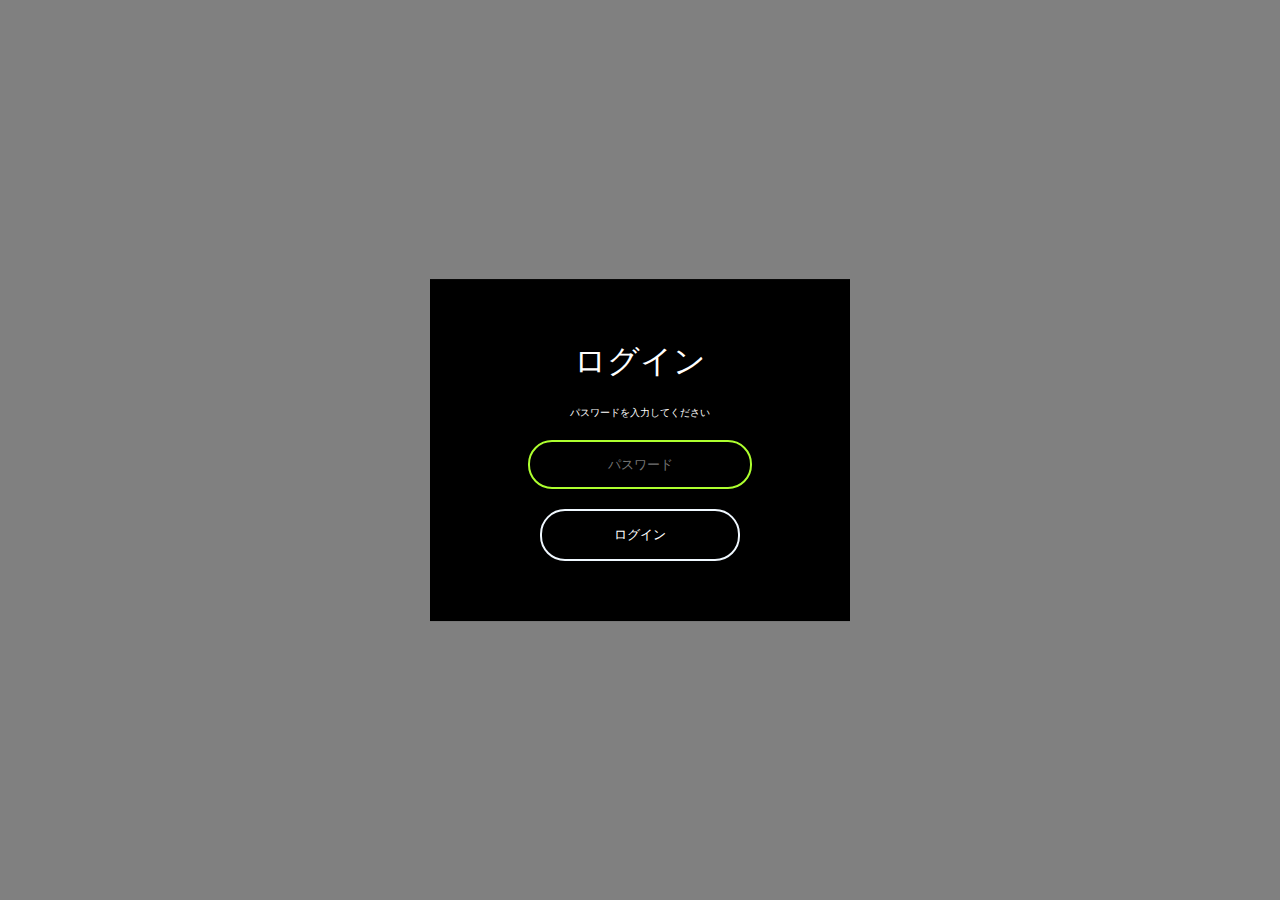
<file: index.html>
<!DOCTYPE html>
<html>
<head>
    <meta name="google-site-verification" content="VUrcJe-ET2XE9tht8ThMuu7F6vMWDnUMaHjTRPuY6DE" />
    <title>ログイン</title>
    <style>
        body {
            background-color: #808080;
            margin: 0;
            height: 100vh;
            display: flex;
            justify-content: center;
            align-items: center;
            overflow: hidden;
        }

        /* 入力フォームのスタイル */
        form {
            width: 400px;
            padding: 40px 10px;
            background-color: #000;
            text-align: center;
            z-index: 2;
            position: absolute;
            top: 50%;
            left: 50%;
            transform: translate(-50%, -50%);
            transition: opacity 0.5s ease-in-out;
        }

        form h1, form p {
            color: white;
            font-weight: 500;
        }

        form p {
            font-size: 10px;
        }

        form input[type="password"] {
            border: 0;
            background: none;
            display: block;
            margin: 20px auto;
            border: 2px solid greenyellow;
            padding: 15px 10px;
            width: 200px;
            outline: none;
            border-radius: 24px;
            transition: 0.25s;
            text-align: center;
        }

        form input[type="password"]:focus {
            width: 280px;
            background-color: #f0f8ff;
        }

        form input[type="submit"] {
            border: 0;
            background: none;
            display: block;
            margin: 20px auto;
            border: 2px solid #f0f8ff;
            padding: 15px 10px;
            width: 200px;
            outline: none;
            color: white;
            border-radius: 25px;
            transition: 0.25s;
            text-align: center;
            cursor: pointer;
        }

        form input[type="submit"]:hover {
            background-color: greenyellow;
            border: 2px solid greenyellow;
        }

        /* フォームを覆う緑色の枠 */
        .green-box {
            width: 400px;
            height: 200px;
            background-color: greenyellow;
            position: absolute;
            top: -100%;
            left: 50%;
            transform: translateX(-50%);
            z-index: 1;
            display: none;
        }

        /* 緑色の枠をアニメーションでスライドインさせる */
        .green-box.show {
            display: block;
            animation: slide-in 1s forwards;
        }

        @keyframes slide-in {
            0% {
                top: -100%;
            }
            100% {
                top: 50%;
                transform: translate(-50%, -50%);
            }
        }

        /* Welcomeメッセージ */
        #message {
            opacity: 0;
            transition: opacity 1s ease-in-out;
            font-size: 36px;
            color: white;
            position: absolute;
            top: 50%;
            left: 50%;
            transform: translate(-50%, -50%);
            z-index: 3;
        }

        /* Welcomeメッセージのフェードイン */
        #message.show {
            opacity: 1;
        }
        
        /* フォームを非表示にする */
        form.hide {
            opacity: 0;
            pointer-events: none;
        }
    </style>
</head>
<body>
    <!-- 緑色の枠 -->
    <div class="green-box" id="greenBox"></div>

    <!-- ログインフォーム -->
    <form id="passwordForm">
        <h1>ログイン</h1>
        <p>パスワードを入力してください</p>
        <input type="password" id="passwordInput" placeholder="パスワード" required>
        <input type="submit" value="ログイン">
    </form>

    <!-- Welcomeメッセージ -->
    <p id="message">Welcome</p>

    <script>
        document.getElementById("passwordForm").addEventListener("submit", function(event) {
            event.preventDefault();
            var password = document.getElementById("passwordInput").value;
            var greenBox = document.getElementById("greenBox");
            var form = document.getElementById("passwordForm");
            var message = document.getElementById("message");

            if (password === "irukakun" || password === "irukakun859" || password === "mac" || password === "doraemonn") {
                // フォームを非表示にする
                form.classList.add("hide");

                // 緑色の枠を表示してアニメーションを開始
                setTimeout(function() {
                    greenBox.classList.add("show");
                }, 500);

                // Welcomeメッセージを遅延して表示
                setTimeout(function () {
                    message.classList.add("show");
                }, 1500);

                // 2秒後にリダイレクト
                setTimeout(function () {
                    window.location.href = "loading.html"; // ローディングページにリダイレクト
                }, 3000);
            } else {
                // パスワードが間違っている場合の処理
                message.textContent = "パスワードが違います";
                message.classList.add("show");
            }
        });
    </script>
</body>
</html>
</file>
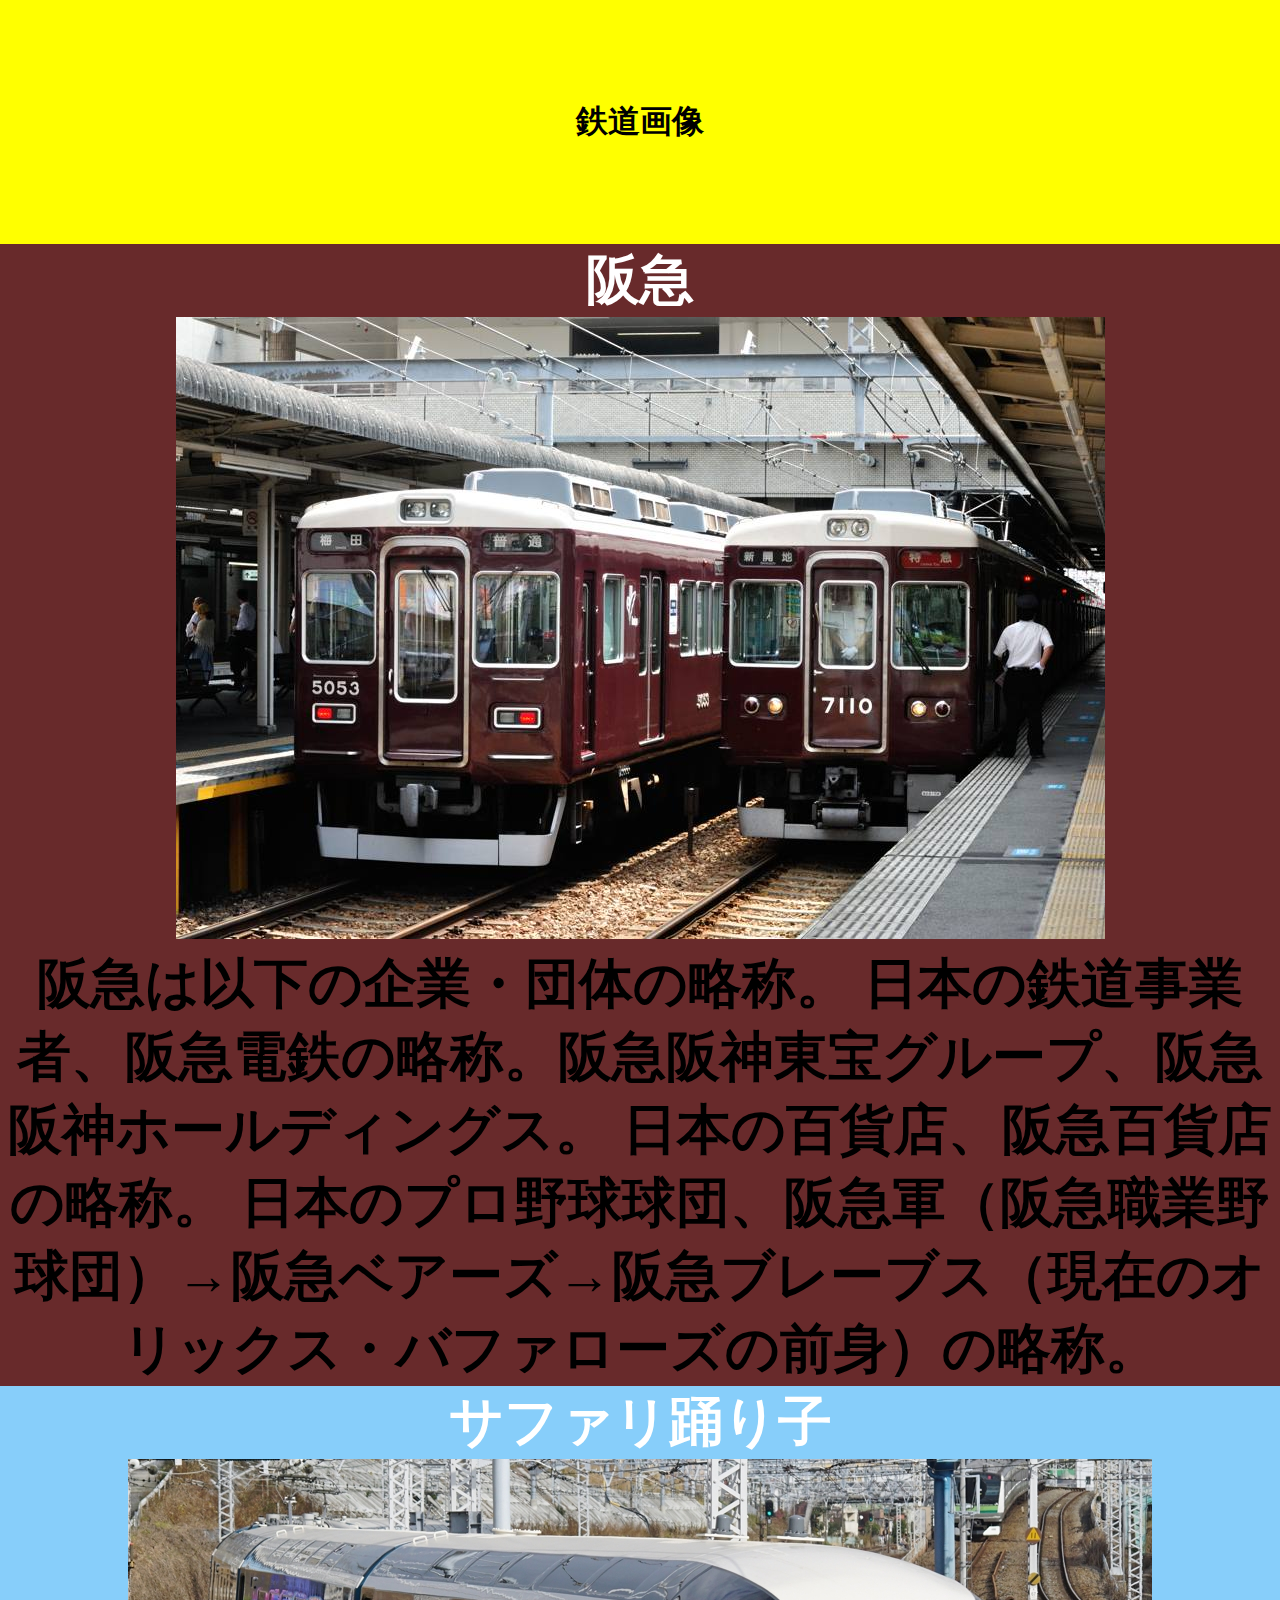
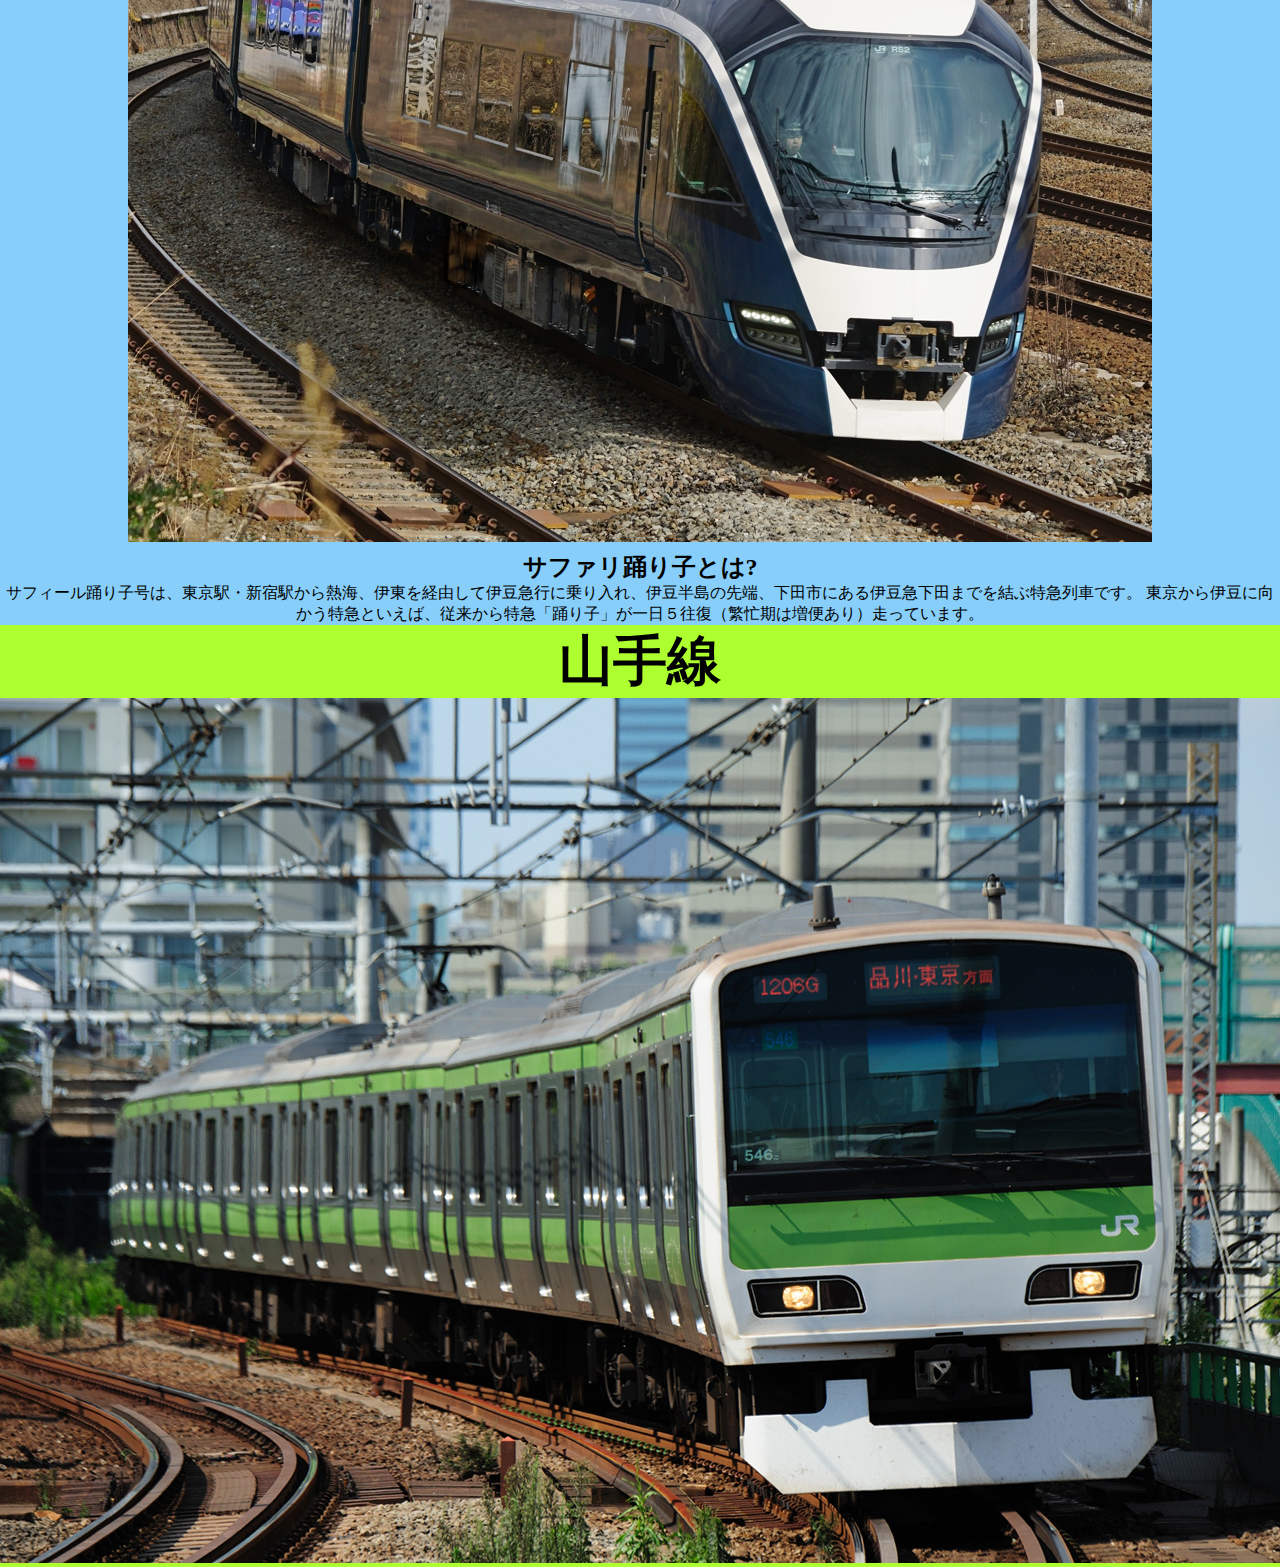
<file: d596e36e-8fe4-4966-99aa-6826b801453a/index.html>
<!DOCTYPE html>
<html lang="jp">
<head>
    <meta charset="UTF-8">
    <meta http-equiv="X-UA-Compatible" content="IE=edge">
    <meta name="viewport" content="width=device-width, initial-scale=1.0">
<meta
name="twitter:card" content="summary">

      <meta property="op:title" content="鉄道画像">
      <meta
           property="og:description"
           content="鉄道画像が載っているサイトです!">

 
    <title style="color: red;">鉄道画像</title>
    <link rel="stylesheet" href="style.css">
    <link rel="shortcut icon" href="favicon.ico">
</head>
<body>
    <header>
       <h1>鉄道画像</h1>
    </header>
    <main>
      <section id="irukakun859">
       <h2 style="color:white">阪急</h2>
        <img src="img/nishinomiyakitaguchiDSC_6102.jpg" alt="画像がありません">
<h2>阪急は以下の企業・団体の略称。

          日本の鉄道事業者、阪急電鉄の略称。阪急阪神東宝グループ、阪急阪神ホールディングス。
          日本の百貨店、阪急百貨店の略称。
          日本のプロ野球球団、阪急軍（阪急職業野球団）→阪急ベアーズ→阪急ブレーブス（現在のオリックス・バファローズの前身）の略称。</h2>
  </section>
          <section id="about">
                <h2 style="color:white">サファリ踊り子</h2>
                <img src="img/b7ba897a556af4f0c1225e1b49cb01c6_l.jpg" alt="画像がありません">
          </section>
          <section id="today">
                 <h2>サファリ踊り子とは?</h2>
                 <p>サフィール踊り子号は、東京駅・新宿駅から熱海、伊東を経由して伊豆急行に乗り入れ、伊豆半島の先端、下田市にある伊豆急下田までを結ぶ特急列車です。 東京から伊豆に向かう特急といえば、従来から特急「踊り子」が一日５往復（繁忙期は増便あり）走っています。</p>

          </section>
          <section id="test1">
            <h2>山手線</h2>
          </section>
          <section id="test">
            <img src="img/8424563_src_0.jpg" alt="山手線">
          </section>
    </main>
    <aside>
    </aside>
    <footer
    </footer>
    <footer>
    </footer>
</file>
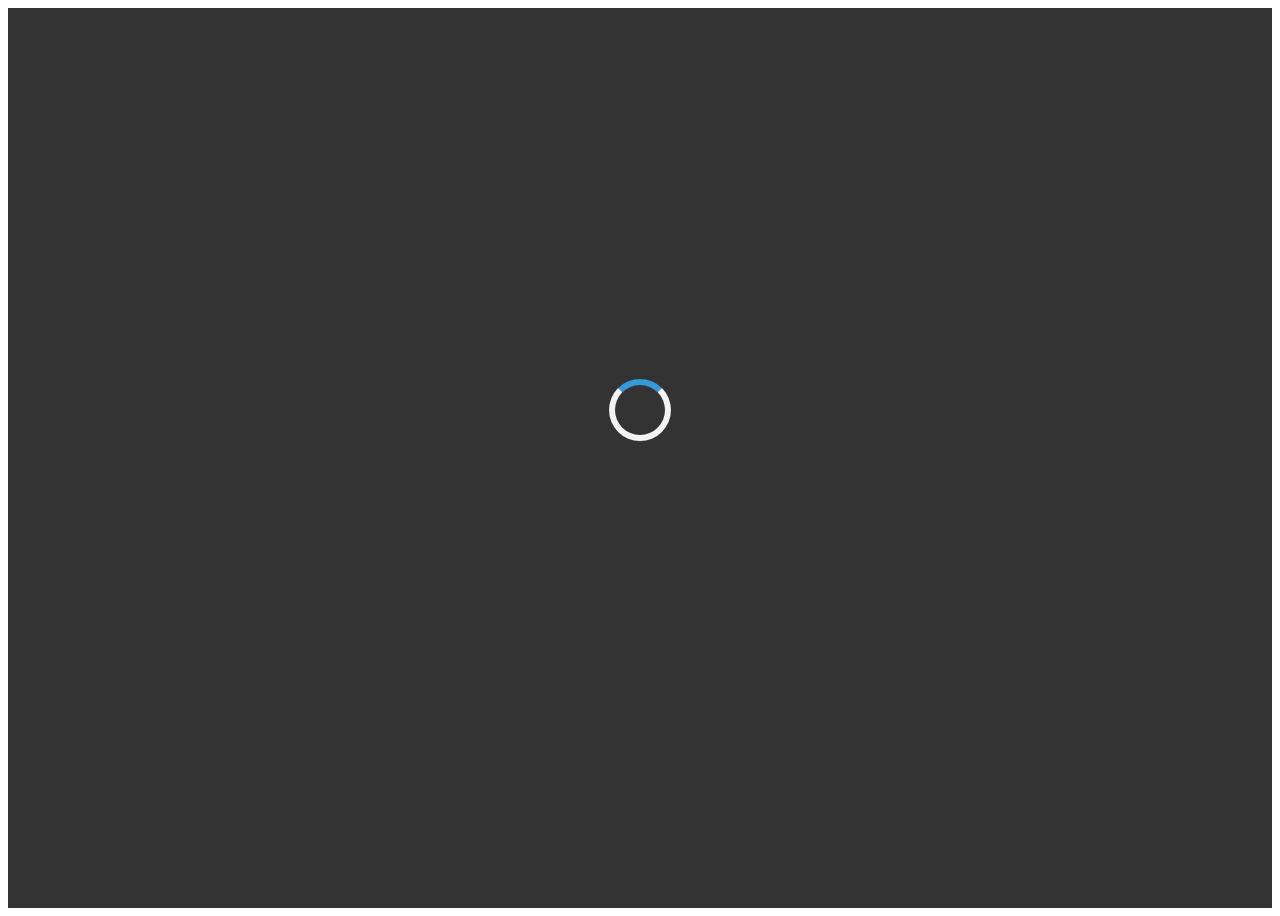
<file: loading.html>
<!DOCTYPE html>
<html>
<head>
    <title>Loading...</title>
    <style>
/* ローディングアニメーションの親要素 */
.loading-container {
  text-align: center;
  display: flex;
  align-items: center;
  justify-content: center;
  flex-direction: column; /* 縦方向にアイテムを配置 */
  height: 100vh; /* 画面の高さに合わせる */
  background-color: #333; /* 背景色を設定 */
  color: #fff; /* テキスト色を設定 */
  font-size: 24px;
  font-weight: bold;
  font-family: Arial, sans-serif;
  position: relative;
}

/* ローディングアニメーションのスタイル */
.loading-animation {
  border: 6px solid #f3f3f3; /* ボーダーの色を設定 */
  border-top: 6px solid #3498db; /* 上部のボーダーの色を設定 */
  border-radius: 50%; /* 円形の形状を設定 */
  width: 50px; /* アニメーションの幅を設定 */
  height: 50px; /* アニメーションの高さを設定 */
  animation: spin 2s linear infinite; /* アニメーションを適用 */
  margin-bottom: 20px; /* テキストとの間隔を設定 */
}

@keyframes spin {
  0% { transform: rotate(0deg); }
  100% { transform: rotate(360deg); }
}

/* テキストのローディングアニメーション */
.loading-text {
  font-size: 24px;
  color: #fff;
  opacity: 0; /* 初期状態は透明 */
  animation: fade-in-out 3s ease-in-out infinite;
}

/* テキストがフェードイン・フェードアウトするアニメーション */
@keyframes fade-in-out {
  0% { opacity: 0; }
  50% { opacity: 1; }
  100% { opacity: 0; }
}

    </style>
</head>
<body>
    <div class="loading-container">
        <div class="loading-animation"></div>
        <p class="loading-text">Loading....</p> <!-- ローディングアニメーションを追加 -->
    </div>

    <script>
        setTimeout(function() {
            window.location.href = "https://irukakun859.github.io/5e884898da28047151d0e56f8dc6292773603d0d6aabbdd62a11ef721d1542d8/";
        }, 3000); // リダイレクトまでの待機時間（3秒）
    </script>
</body>
</html>
</file>
<file: d596e36e-8fe4-4966-99aa-6826b801453a/style.css>
*{
    padding: 0;
    margin: 0;
}
header{
    background-color: yellow;
    text-align: center;
    padding: 100px;
}
#hero img{
     width: 36px;
}
#about{
    background-color: lightskyblue;
    text-align: center;
    font-size: 36px;
}
#today{
    background-color: lightskyblue;
    text-align: center;
}
#test{
    background-color: greenyellow;
    text-align: center;
}
#test1{
    background-color: greenyellow;
    text-align: center;
    font-size: 36px;
}
#te{
    background-color: red;
    text-align: center;
    font-size: 36px;
}
#te{
    background-color: red;
    text-align: center;
    font-size: 36px;
}
#irukakun859{
    background-color: #682a2b;
    text-align: center;
    font-size: 36px;
    
}
</file>
